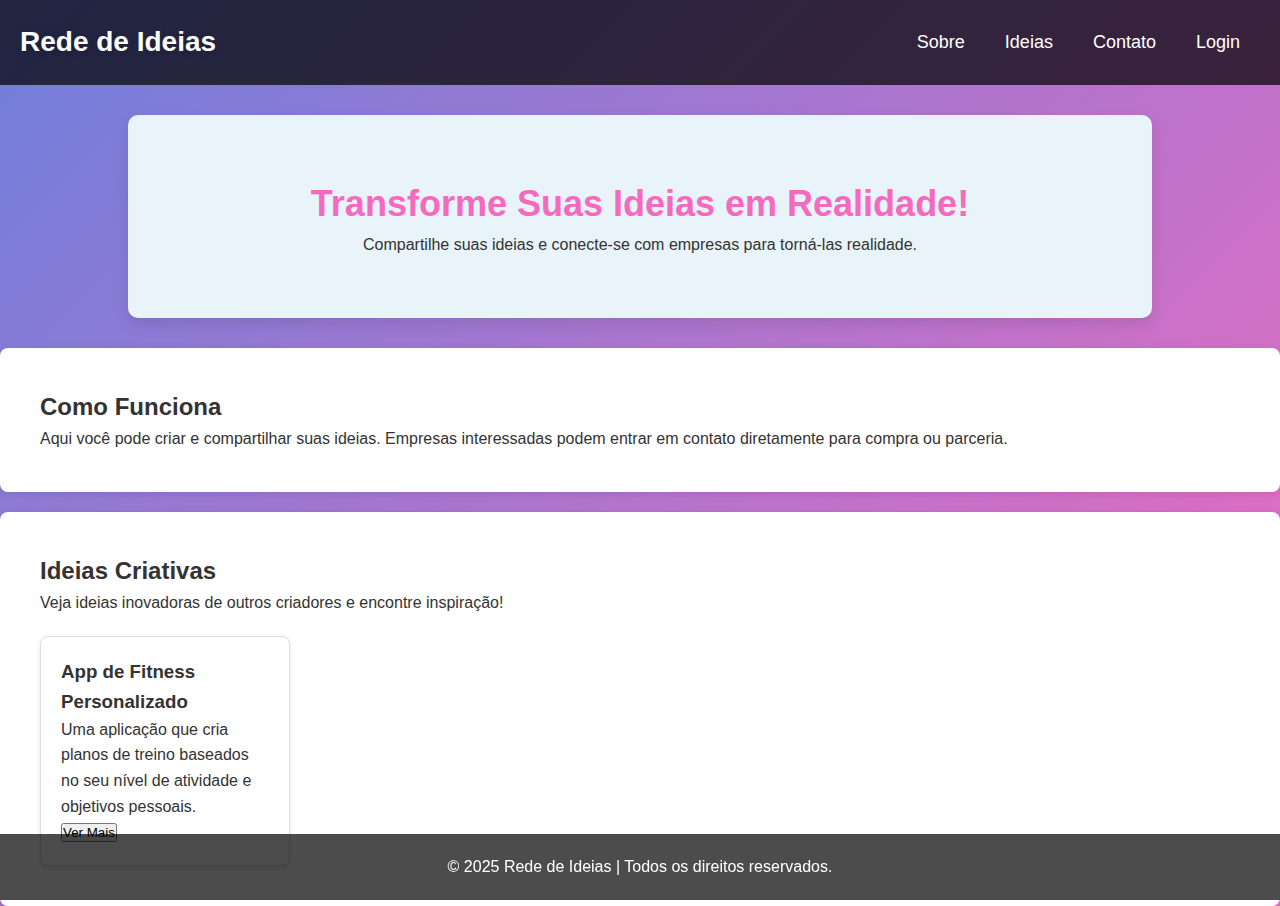
<file: index.html>
<!DOCTYPE html>
<html lang="pt-br">
<head>
  <meta charset="UTF-8">
  <meta name="viewport" content="width=device-width, initial-scale=1.0">
  <title>Rede de Ideias</title>
  <link rel="stylesheet" href="styles.css">
</head>
<body>
  <!-- Header -->
  <header>
    <div class="logo">
      <h1>Rede de Ideias</h1>
    </div>
    <nav>
      <ul>
        <li><a href="#sobre">Sobre</a></li>
        <li><a href="#ideias">Ideias</a></li>
        <li><a href="#contato">Contato</a></li>
        <li><a href="login.html" target="_self">Login</a></li>
      </ul>
    </nav>
  </header>

  <!-- Conteúdo Principal -->
  <section id="hero">
    <h2>Transforme Suas Ideias em Realidade!</h2>
    <p>Compartilhe suas ideias e conecte-se com empresas para torná-las realidade.</p>
  </section>

  <section id="sobre">
    <h2>Como Funciona</h2>
    <p>Aqui você pode criar e compartilhar suas ideias. Empresas interessadas podem entrar em contato diretamente para compra ou parceria.</p>
  </section>

  <section id="ideias">
    <h2>Ideias Criativas</h2>
    <p>Veja ideias inovadoras de outros criadores e encontre inspiração!</p>
    <div class="ideias-container">
      <div class="idea-card">
        <h3>App de Fitness Personalizado</h3>
        <p>Uma aplicação que cria planos de treino baseados no seu nível de atividade e objetivos pessoais.</p>
        <button>Ver Mais</button>
      </div>
    </div>
  </section>

  <!-- Rodapé -->
  <footer id="contato">
    <p>&copy; 2025 Rede de Ideias | Todos os direitos reservados.</p>
  </footer>
</body>
</html>
</file>
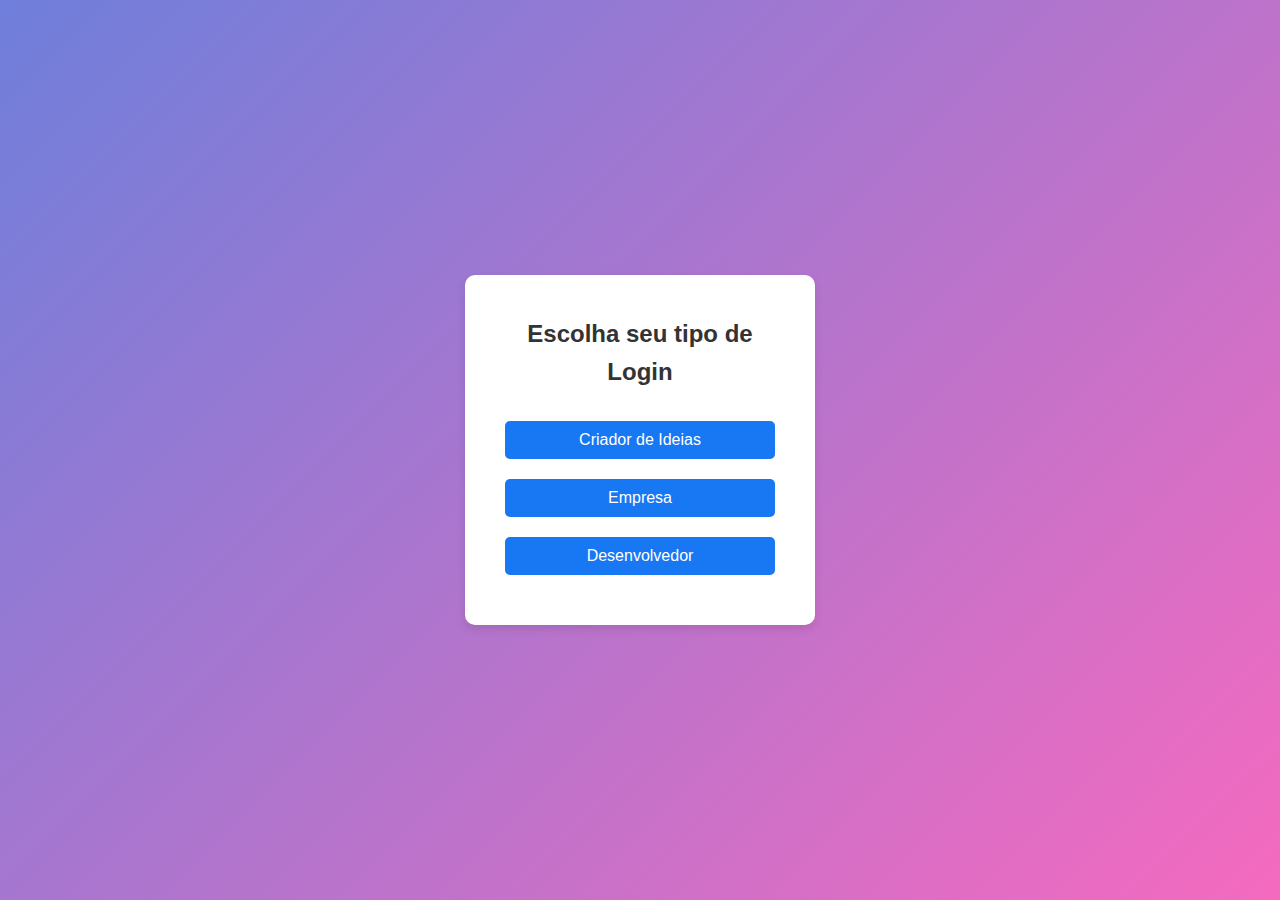
<file: login.html>
<!DOCTYPE html>
<html lang="pt-br">
<head>
  <meta charset="UTF-8">
  <meta name="viewport" content="width=device-width, initial-scale=1.0">
  <title>Login - Rede de Ideias</title>
  <link rel="stylesheet" href="styles.css">
  <style>
    body {
      display: flex;
      justify-content: center;
      align-items: center;
      height: 100vh;
      background-color: #f0f2f5;
      font-family: Arial, sans-serif;
    }
    .login-container {
      background: white;
      padding: 40px;
      border-radius: 10px;
      box-shadow: 0 4px 10px rgba(0, 0, 0, 0.1);
      text-align: center;
      width: 350px;
    }
    .login-container h2 {
      margin-bottom: 20px;
      font-size: 24px;
    }
    .login-options button {
      width: 100%;
      padding: 10px;
      margin: 10px 0;
      border: none;
      border-radius: 5px;
      cursor: pointer;
      font-size: 16px;
      background-color: #1877f2;
      color: white;
      transition: 0.3s;
    }
    .login-options button:hover {
      background-color: #135db5;
    }
    .login-form {
      display: none;
    }
    input {
      width: 100%;
      padding: 10px;
      margin: 10px 0;
      border: 1px solid #ccc;
      border-radius: 5px;
    }
    button[type="submit"] {
      width: 100%;
      padding: 10px;
      border: none;
      border-radius: 5px;
      background-color: #42b72a;
      color: white;
      font-size: 16px;
      cursor: pointer;
      transition: 0.3s;
    }
    button[type="submit"]:hover {
      background-color: #36a420;
    }
  </style>
</head>
<body>
  <div class="login-container">
    <h2>Escolha seu tipo de Login</h2>
    <div class="login-options">
      <button onclick="showForm('criador')">Criador de Ideias</button>
      <button onclick="showForm('empresa')">Empresa</button>
      <button onclick="showForm('desenvolvedor')">Desenvolvedor</button>
    </div>

    <div id="criador-form" class="login-form">
      <h3>Cadastro Criador de Ideias</h3>
      <form id="cadastro-criador">
        <input type="text" placeholder="Nome Completo" required>
        <input type="email" placeholder="Email" required>
        <input type="password" placeholder="Senha" required>
        <input type="text" placeholder="CPF" required>
        <button type="submit">Cadastrar</button>
      </form>
    </div>

    <div id="empresa-form" class="login-form">
      <h3>Cadastro Empresa</h3>
      <form id="cadastro-empresa">
        <input type="text" placeholder="Nome da Empresa" required>
        <input type="text" placeholder="CNPJ" required>
        <input type="email" placeholder="Email Empresarial" required>
        <input type="password" placeholder="Senha" required>
        <input type="text" placeholder="Endereço" required>
        <button type="submit">Cadastrar</button>
      </form>
    </div>

    <div id="desenvolvedor-form" class="login-form">
      <h3>Cadastro Desenvolvedor</h3>
      <form id="cadastro-desenvolvedor">
        <input type="text" placeholder="Nome Completo" required>
        <input type="email" placeholder="Email" required>
        <input type="password" placeholder="Senha" required>
        <input type="text" placeholder="Área de Atuação" required>
        <button type="submit">Cadastrar</button>
      </form>
    </div>
  </div>

  <script>
    function showForm(type) {
      document.getElementById("criador-form").style.display = "none";
      document.getElementById("empresa-form").style.display = "none";
      document.getElementById("desenvolvedor-form").style.display = "none";
      
      if (type === 'criador') {
        document.getElementById("criador-form").style.display = "block";
      } else if (type === 'empresa') {
        document.getElementById("empresa-form").style.display = "block";
      } else if (type === 'desenvolvedor') {
        document.getElementById("desenvolvedor-form").style.display = "block";
      }
    }
  </script>
</body>
</html>
</file>
<file: styles.css>
/* Reset básico */
* {
  margin: 0;
  padding: 0;
  box-sizing: border-box;
}

body {
  font-family: 'Arial', sans-serif;
  line-height: 1.6;
  background: linear-gradient(135deg, #6e7fdb, #f56abf);
  color: #333;
}

header {
  background-color: rgba(0, 0, 0, 0.7);
  color: #fff;
  padding: 20px;
  display: flex;
  justify-content: space-between;
  align-items: center;
  animation: fadeIn 2s ease-out;
}

header .logo h1 {
  font-size: 28px;
  font-weight: bold;
  text-shadow: 2px 2px 8px rgba(0, 0, 0, 0.2);
}

header nav ul {
  list-style-type: none;
  display: flex;
}

header nav ul li {
  margin: 0 20px;
}

header nav ul li a {
  color: #fff;
  text-decoration: none;
  font-size: 18px;
  transition: color 0.3s;
}

header nav ul li a:hover {
  color: #ffcc00;
}

#hero {
  background-color: #e8f4f9;
  padding: 60px 20px;
  text-align: center;
  border-radius: 10px;
  box-shadow: 0 6px 15px rgba(0, 0, 0, 0.1);
  margin: 30px auto;
  width: 80%;
  max-width: 1200px;
  animation: slideUp 1.5s ease-in-out;
}

#hero h2 {
  color: #f56abf;
  font-size: 36px;
}

#sobre, #ideias {
  background-color: #fff;
  margin-top: 20px;
  border-radius: 8px;
  box-shadow: 0 2px 8px rgba(0, 0, 0, 0.1);
  padding: 40px;
  animation: fadeIn 2s ease-out;
}

#ideias .ideias-container {
  display: flex;
  flex-wrap: wrap;
  gap: 20px;
  margin-top: 20px;
}

.idea-card {
  background-color: #fff;
  border: 1px solid #ddd;
  padding: 20px;
  width: 250px;
  border-radius: 8px;
  box-shadow: 0 2px 5px rgba(0, 0, 0, 0.1);
  transition: transform 0.3s;
}

.idea-card:hover {
  transform: translateY(-5px);
}

footer {
  background-color: rgba(0, 0, 0, 0.7);
  color: #fff;
  text-align: center;
  padding: 20px;
  position: fixed;
  width: 100%;
  bottom: 0;
  animation: fadeIn 2s ease-out;
}

/* Animações */
@keyframes fadeIn {
  0% {
    opacity: 0;
  }
  100% {
    opacity: 1;
  }
}

@keyframes slideUp {
  0% {
    transform: translateY(30px);
    opacity: 0;
  }
  100% {
    transform: translateY(0);
    opacity: 1;
  }
}
</file>
